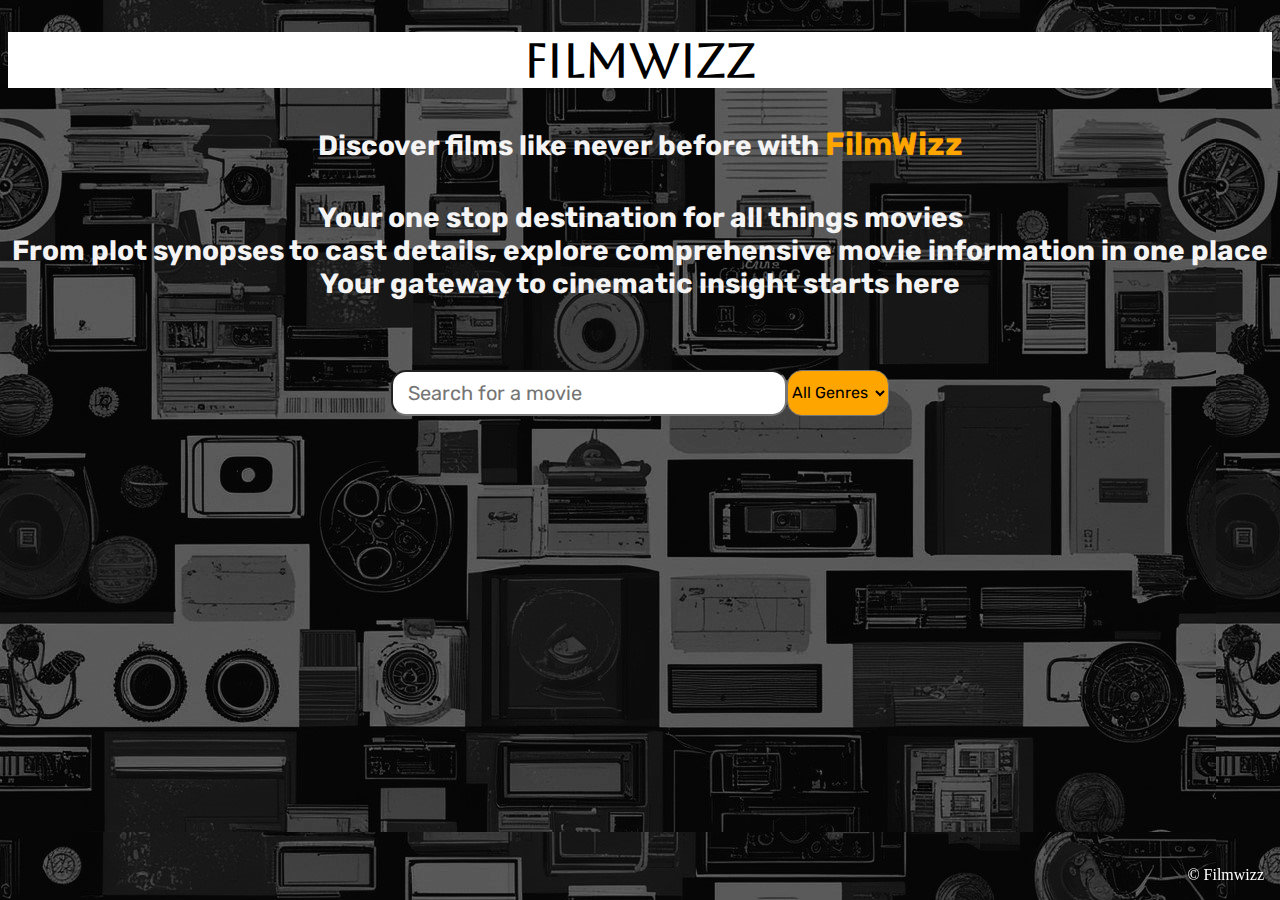
<file: index.html>
<!DOCTYPE html>
<html lang="en">
<head>
    <meta charset="UTF-8">
    <title>Movie Website</title>

    <link rel="preconnect" href="https://fonts.googleapis.com">
    <link rel="preconnect" href="https://fonts.gstatic.com" crossorigin>
    <link href="https://fonts.googleapis.com/css2?family=Aboreto&family=Jersey+10+Charted&family=Playfair+Display:ital,wght@0,400..900;1,400..900&family=Rubik:ital,wght@0,300..900;1,300..900&family=Sedgwick+Ave+Display&display=swap" rel="stylesheet">

    <link rel="stylesheet" href="style.css">

    
</head>

<body>
    <!-- Header of the website -->
    <div class="logo">
        <h1>FILMWIZZ</h1>
    </div>

    <div class="description">
        <h4 class="description">Discover films like never before with <span>FilmWizz</span></h4>
        <h4 class="description">Your one stop destination for all things movies<br>From plot synopses to cast details, explore comprehensive movie information in one place<br> Your gateway to cinematic insight starts here</h4>
        <br>

    </div>
    
    <div class="search">
        <input type="text" placeholder=" Search for a movie" class="movie-search" id ="searched-item" >
        <select id="genre-filter">
        <option value="All">All Genres</option>
        <option value="Action">Action</option>
        <option value="Adventure">Adventure</option>
        <option value="Animation">Animation</option>
        <option value="Comedy">Comedy</option>
        <option value="Crime">Crime</option>
        <option value="Drama">Drama</option>
        <option value="Family">Family</option>
        <option value="Fantasy">Fantasy</option>
        <option value="Horror">Horror</option>
        <option value="Romance">Romance</option>
        <option value="Sci-Fi">Sci-Fi</option>
        <option value="Thriller">Thriller</option>
    </select>

    </div>
   
    
    <!-- Content -->
    <div class="movie-brief">
            
        
    </div>

    <!-- Footer -->
    <div class="footer">
        <footer><p>&copy; Filmwizz</p></footer>
        
    </div>
        <script src="script.js"></script>
</body>
</html>
</file>
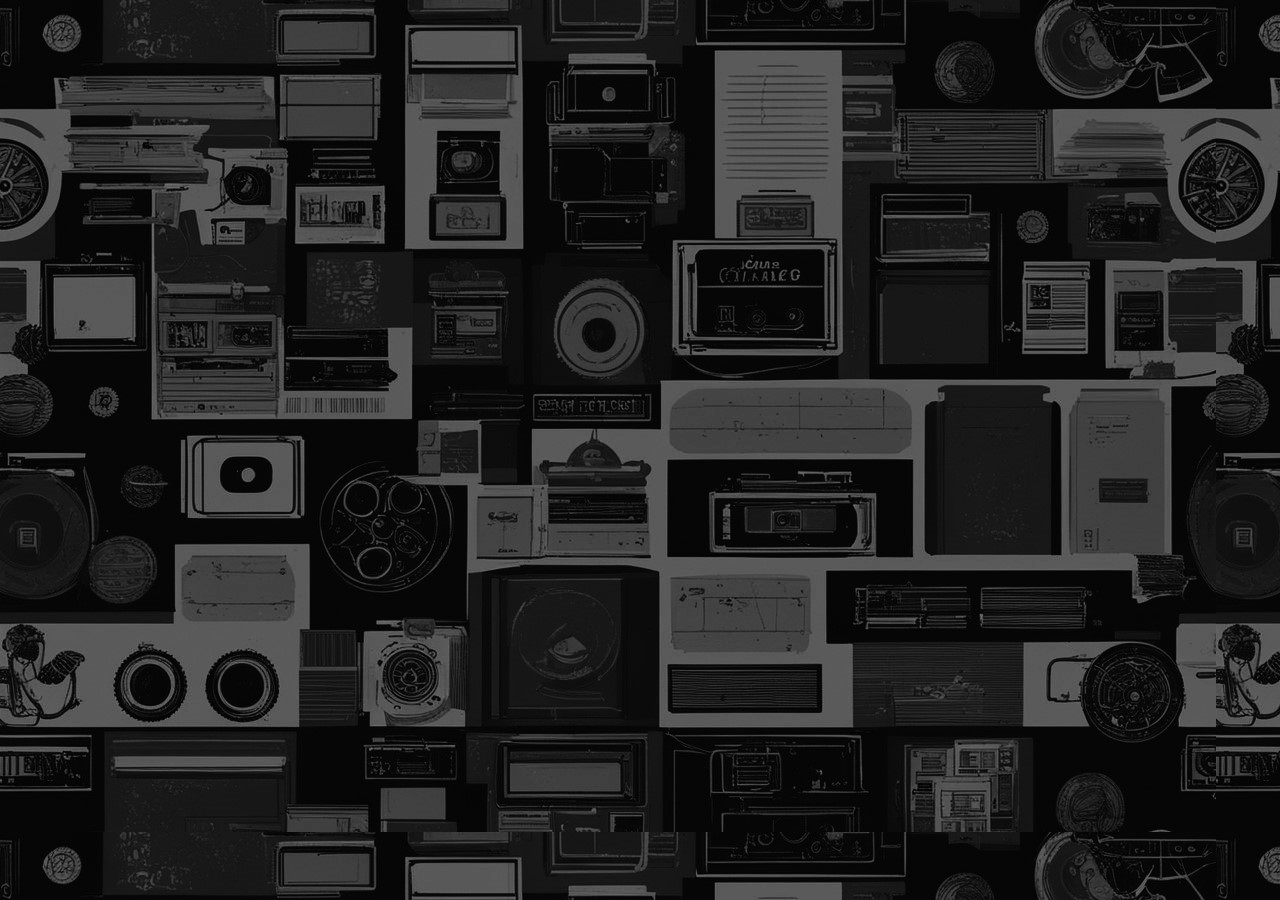
<file: maindetails.html>
<!DOCTYPE html>
<html lang="en">
<head>
    <meta charset="UTF-8">
    <meta name="viewport" content="width=device-width, initial-scale=1.0">
    <title>Main Movie Details</title>
    <link rel="stylesheet" href="style.css">
    <link rel="preconnect" href="https://fonts.googleapis.com">
    <link rel="preconnect" href="https://fonts.gstatic.com" crossorigin>
    <link href="https://fonts.googleapis.com/css2?family=Aboreto&family=Jersey+10+Charted&family=Playfair+Display:ital,wght@0,400..900;1,400..900&family=Rubik:ital,wght@0,300..900;1,300..900&display=swap" rel="stylesheet">
</head>
<body onload = "getMovieDetails()">
    <div class="mainMovieDetails">

    </div>
    <script src="script.js"></script>
</body>
</html>
</file>
<file: style.css>
html{
    background-image: url('output.jpg');
}

.description > span{
    font-family: 'Rubik',sans-serif;
    font-size: 2rem;
    color: orange;
}

.description{

    color: #f4f4f4;
    text-align: center;
    text-decoration: none;
    font-family: 'Rubik',sans-serif;
    font-size : 1.75rem;
}

input[type="text"] {
    padding-left: 10px; /* Adjust this value to increase or decrease the space */
}

#genre-filter{
    font-family : 'Rubik',sans-serif;
    background-color: orange;
    color : black;
    font-size: 1rem;
    border-radius: 15px;
}

.logo{
    background-color: white;
    color : black;
    text-align: center;
    font-size: 1.5rem;
    margin-bottom: 20px;
    font-family: 'Aboreto',sans-serif;
    margin : 0px;
}

.movie-brief{
    
    color: white;
    display : flex;
    flex-wrap : wrap;
    gap : 10px;
    justify-content: space-around;
    margin-top: 40px;
}

.search {
    display : flex;
    justify-content: center;
}

input{
    size : 2rem;
    width : 30%;
    height : 2.5rem;
    font-size: 1.25rem;
    font-family : 'Rubik',sans-serif;
    border-radius: 15px;
}

.movie-brief .brief-info-title{
    margin : 0px;
    font-family: 'Playfair Display', serif;
    font-size: 1.5rem;
}

.movie-brief .brief-info-h3{
    margin : 0px;
}


a {
    text-decoration: none;
    color: inherit;
}

.brief-info{
    display : flex;
    flex-direction : column;
    text-align: center;
    width : 300px;
    gap : 10px;
    justify-content: center;
    align-items : center;
    object-fit: cover;
    margin-bottom: 5rem;
    
}

.brief-info img{
    width : 100%;
    height : 450px;
    object-fit: cover;
    border : 5px solid #FFFFFF;
}

.brief-info .brief-movie-title{
    width : 100%;
}


.brief-info .brief-movie-title{
    font-size: 1rem;
    font-display: bold;
}

footer {
    position: fixed;
    right: 1em;
    bottom: 0;
    color:white
}


/* Path: filmwiz*/
/*-------------------------movie details--------------------------------*/


.mainMovieDetails{
    position: relative;
}

.mainMovieDetails::before {
    content: "";
    position: absolute;
    top: 0;
    left: 0;
    right: 0;
    bottom: 0;
    background-image: url('maindetailshtmlbg.jpg');
    background-size: cover;
    opacity: 0.8;
    z-index: -1;
}
.mainMovieDetails{
    display:flex;
    align-items: center;
    justify-content: space-around;
    flex-wrap: wrap;
    margin:50px;
}


.image{
    width:auto;
    height:auto;
}
.image img{
    border-radius: 5px;
    box-shadow: 0 0 15px rgb(54, 54, 54);
    height:150vmin;
    width:80vmin;
    max-height:450px;
    max-width:330px;
}
.info{
    width:800px;
    min-width:280px;
    font-size: 20px;
    font-family: 'Rubik', sans-serif;
    font-weight: 500;

}
.info h1{
    font-size: 42px;
    color:white;
    
}

.info h3{
    color:white;
    
}
.info p{
    color:rgb(215, 207, 207);
    
}
.info span{
    color:orange;
   
}
</file>
